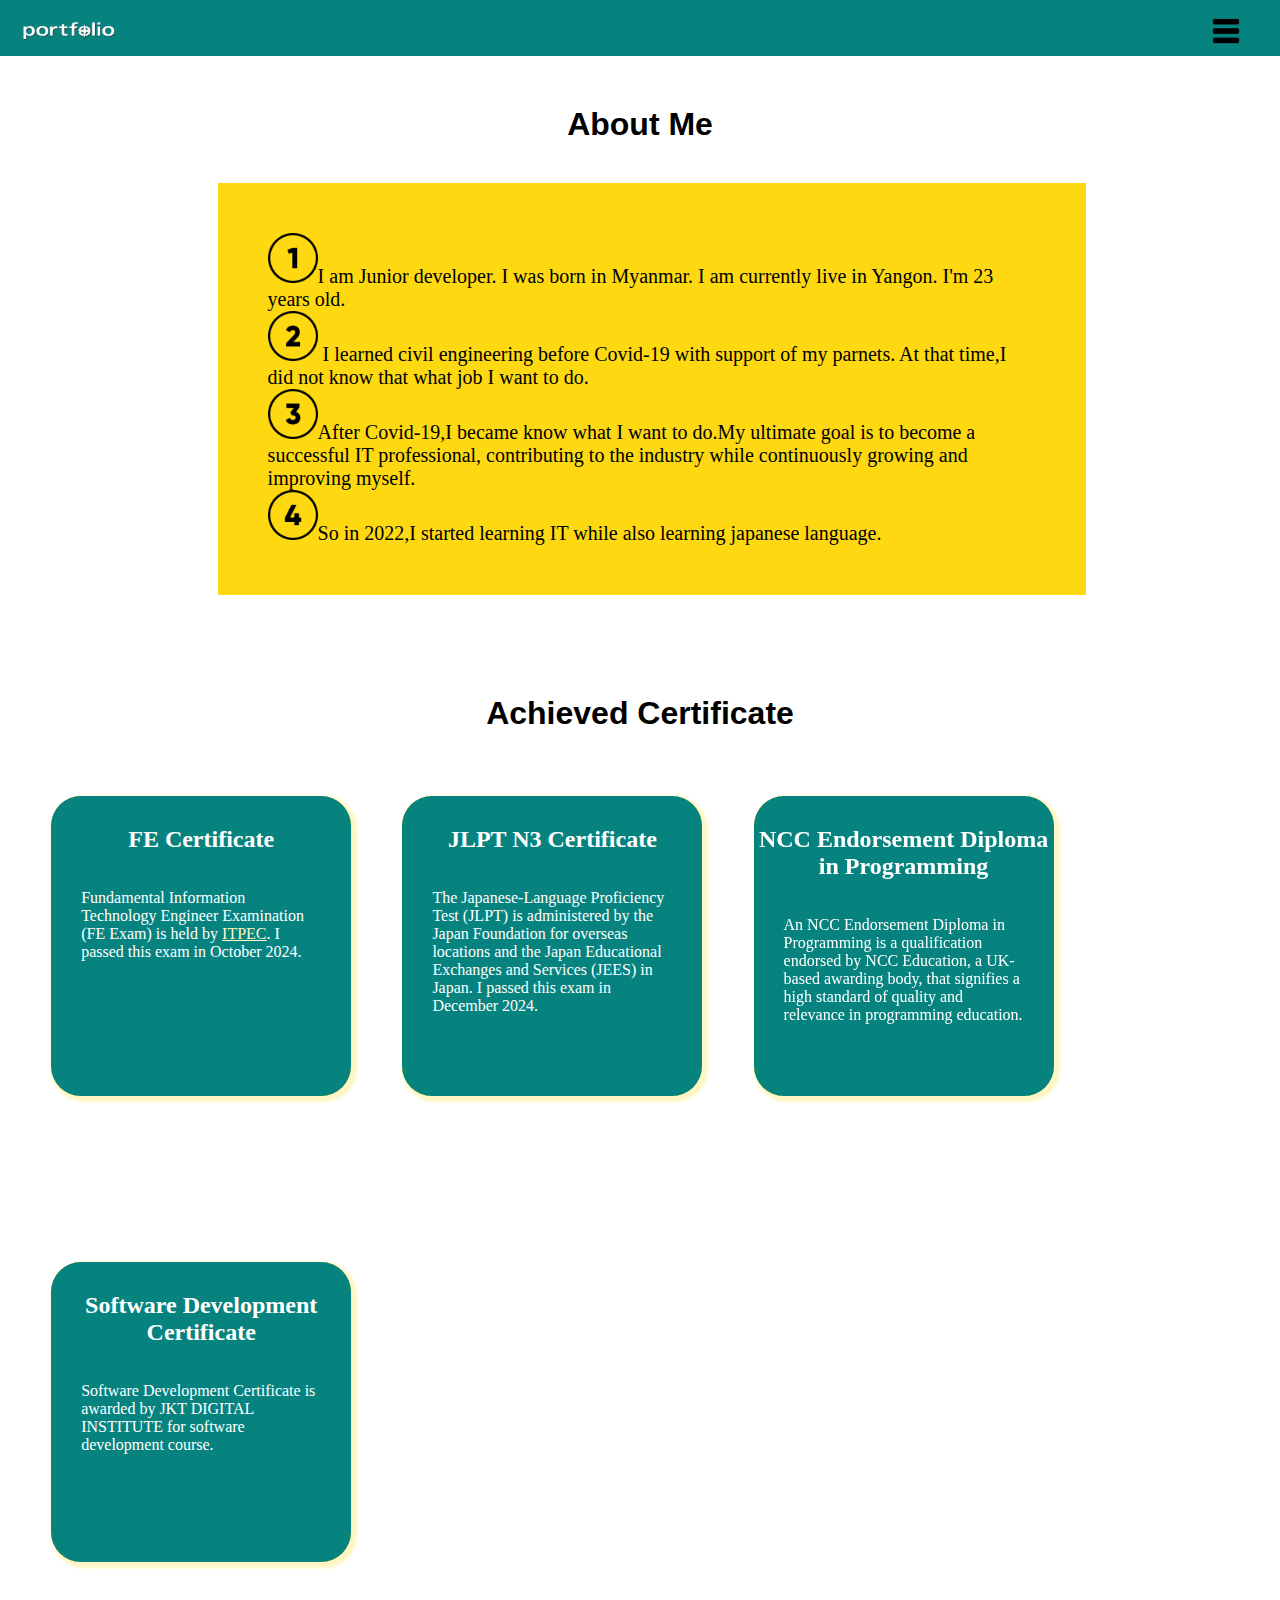
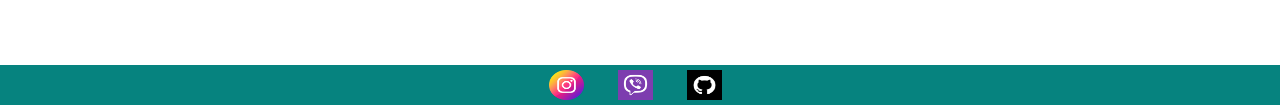
<file: about.html>
<!DOCTYPE html>
<html lang="en">

<head>
    <meta charset="UTF-8">
    <meta name="viewport" content="width=device-width, initial-scale=1.0">
    <title>Nant Nady Htwe Portfolio Website</title>
    <link rel="stylesheet" href="./about.css">
    <link rel="stylesheet" href="./responsive-menu.css">
</head>

<body>
    <nav>
    <a href="./index.html"><img class="img" src="./images/portfolio-logo-black-and-white.png" alt="pic" width="100px" height="100px"></a>
        <ul class="navlist">
            <a href="./index.html">
                <li>Home</li>
            </a>
            <a href="./about.html">
                <li>About</li>
            </a>
            <a href="./skill.html">
                <li>Skills</li>
            </a>
            <a href="./work.html">
                <li>Works</li>
            </a>
            <a href="./contact.html">
                <li>Contact</li>
            </a>
        </ul>

        <div class="navbar">
            <div class="dropdown">
                <button class="dropbtn">
                    <img class="nav-menu" src="./images/15641347.png" alt="nav">
                </button>
                <div class="dropdown-content">
                    <a href="./index.html">Home</a>
                    <a href="./about.html">About</a>
                    <a href="./skill.html">Skills</a>
                    <a href="./work.html">Works</a>
                    <a href="./contact.html">Contact</a>
                </div>
            </div>
    </nav>
    <main>
        <h1 class="about">About Me</h1>
        <!-- <img src="../images/peoplewithcomputer.avif" alt="" class="image"> -->

        <div class="text">
            <img src="./images/number-1.png" alt="" width="50px" height="50px">I am Junior developer. I was born in Myanmar. I am currently live in
                Yangon. I'm 23 years old.

                <br>
                <img src="./images/number-2.png" alt="" width="50px" height="50px">
                    I learned civil engineering before Covid-19 with support of my parnets.
                    At that time,I did not know that what job I want to do.

                    <br>
                    <img src="./images/number-3.png" alt="" width="50px" height="50px">After Covid-19,I became know what I want
                        to do.My ultimate goal is to become a successful IT professional,
                        contributing to the industry while continuously growing and improving myself.
                        <br>
                        <img src="./images/number-4.png" alt="" width="50px" height="50px">So in 2022,I started learning
                        IT while also learning japanese language.
        </div>

        <h1>Achieved Certificate</h1>
        <!-- <div class="certificate"></div>
        <div class="certificate"></div>
        <div class="certificate"></div>
        <div class="certificate"></div> -->

        <div class="flip-box">
            <div class="flip-box-inner">
              <div class="flip-box-front">
                <h2>FE Certificate</h2>
                <br><br>
                <p>Fundamental Information Technology Engineer Examination
                   (FE Exam) is held by <a href="https://itpec.org/">ITPEC</a>. I passed this
                   exam in October 2024.
                </p>
              </div>
              <div class="flip-box-back">
                <img src="./images/FECertificate.jpg" alt="FE">
              </div>
            </div>
        </div>

        <div class="flip-box">
            <div class="flip-box-inner">
              <div class="flip-box-front">
                <h2>JLPT N3 Certificate</h2>
                <br><br>
                <p>The Japanese-Language Proficiency Test (JLPT) is administered by the Japan Foundation for overseas locations and the Japan Educational Exchanges and Services (JEES) in Japan. 
                   I passed this exam in December 2024.
                </p>
              </div>
              <div class="flip-box-back">
                
              </div>
            </div>
        </div>

        <div class="flip-box">
            <div class="flip-box-inner">
              <div class="flip-box-front">
                <h2>NCC Endorsement Diploma in Programming</h2>
                <br><br>
                <p>An NCC Endorsement Diploma in Programming is a qualification endorsed by NCC Education, a UK-based 
                  awarding body, that signifies a high standard of quality and 
                  relevance in programming education.
                </p>
              </div>
              <div class="flip-box-back">
                
              </div>
            </div>
        </div>

        <div class="flip-box">
            <div class="flip-box-inner">
              <div class="flip-box-front">
                <h2>Software Development Certificate</h2>
                <br><br>
                <p>Software Development Certificate is awarded by JKT DIGITAL INSTITUTE for software development course.
                </p>
              </div>
              <div class="flip-box-back">
                
              </div>
            </div>
        </div>

    </main>
    <footer>
        <div class="footer">
            <a href=""><img src="./images/instagram.png" alt="instagram" width="35px" height="30px" class="ig"></a>
            <a href="viber://chat?number=%2B959958231445"><img src="./images/viber0.png" alt="viber" width="35px" height="30px" class="viber"></a>
            <a href="https://github.com/nadyhtwe"><img src="./images/gitimages.png" alt="git" width="35px" height="30px" class="git"></a>
            
        </div>
    </footer>
</body>

</html>
</file>
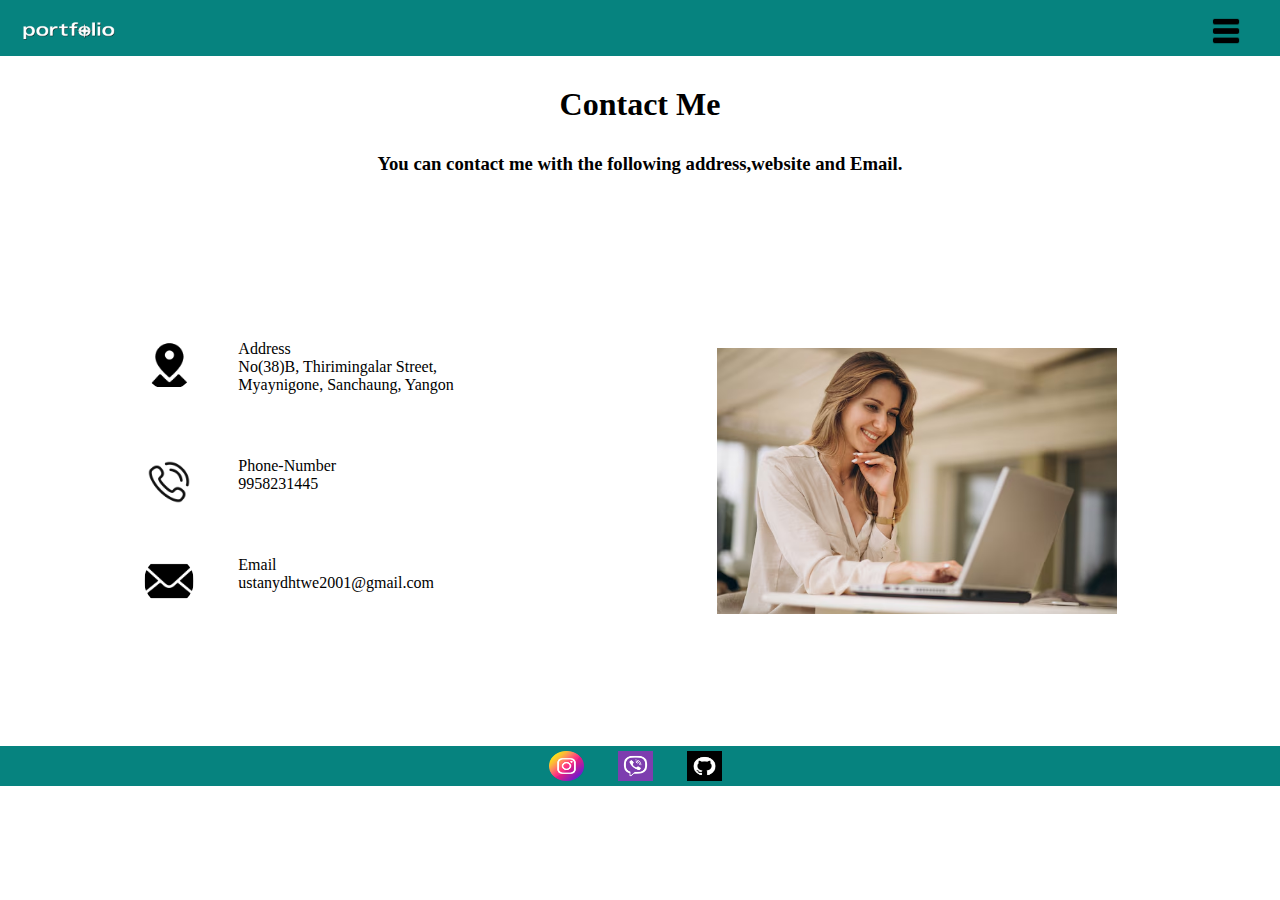
<file: contact.html>
<!DOCTYPE html>
<html lang="en">

<head>
    <meta charset="UTF-8">
    <meta name="viewport" content="width=device-width, initial-scale=1.0">
    <title>Document</title>
    <link rel="stylesheet" href="./contact.css">
    <link rel="stylesheet" href="./responsive-menu.css">
</head>

<body>
    <nav>
    <a href="./index.html"><img class="img" src="./images/portfolio-logo-black-and-white.png" alt="pic" width="100px" height="100px"></a>
        <ul class="navlist">
            <a href="./index.html">
                <li>Home</li>
            </a>
            <a href="./about.html">
                <li>About</li>
            </a>
            <a href="./skill.html">
                <li>Skills</li>
            </a>
            <a href="./work.html">
                <li>Works</li>
            </a>
            <a href="./contact.html">
                <li>Contact</li>
            </a>
        </ul>
        <div class="navbar">
            <div class="dropdown">
                <button class="dropbtn">
                    <img class="nav-menu" src="./images/15641347.png" alt="nav">
                </button>
                <div class="dropdown-content">
                    <a href="./index.html">Home</a>
                    <a href="./about.html">About</a>
                    <a href="./skill.html">Skills</a>
                    <a href="./work.html">Works</a>
                    <a href="./contact.html">Contact</a>
                </div>
            </div>
    </nav>

    <main>
        <h1>Contact Me</h1>
        <h3>You can contact me with the following address,website and Email.
            
        </h3>

        <div class="contactwrap">
            
                <div class="contactdiv">
                    <img src="./images/address.png" alt="" width="50px" height="50px">

                    <p>
                        <span>Address</span>
                        <br>
                        No(38)B, Thirimingalar Street, Myaynigone, Sanchaung, Yangon
                    </p>
                </div>

                <div class="contactdiv">
                    <img src="./images/phoneimage.png" alt="" width="50px" height="50px">
                    <p>
                        <span>Phone-Number</span>
                        <br>
                        9958231445
                    </p>
                </div>

                <div class="contactdiv">
                    <img src="./images/email.png" alt="" width="50px" height="50px">
                    <p>
                        <span>Email</span>
                        <br>
                        ustanydhtwe2001@gmail.com
                    </p>
                </div>

            

           
            
        
        </div>

        <div class="picture">
            <img src="./images/peoplewithcomputer.avif" alt="">
        </div>
       
    </main>
    <footer>
        <div class="footer">
            <a href=""><img src="./images/instagram.png" alt="instagram" width="35px" height="30px" class="ig"></a>
            <a href="viber://chat?number=%2B959958231445"><img src="./images/viber0.png" alt="viber" width="35px" height="30px" class="viber"></a>
            <a href="https://github.com/nadyhtwe"><img src="./images/gitimages.png" alt="git" width="35px" height="30px" class="git"></a>
            
        </div>
    </footer>
</body>

</html>
</file>
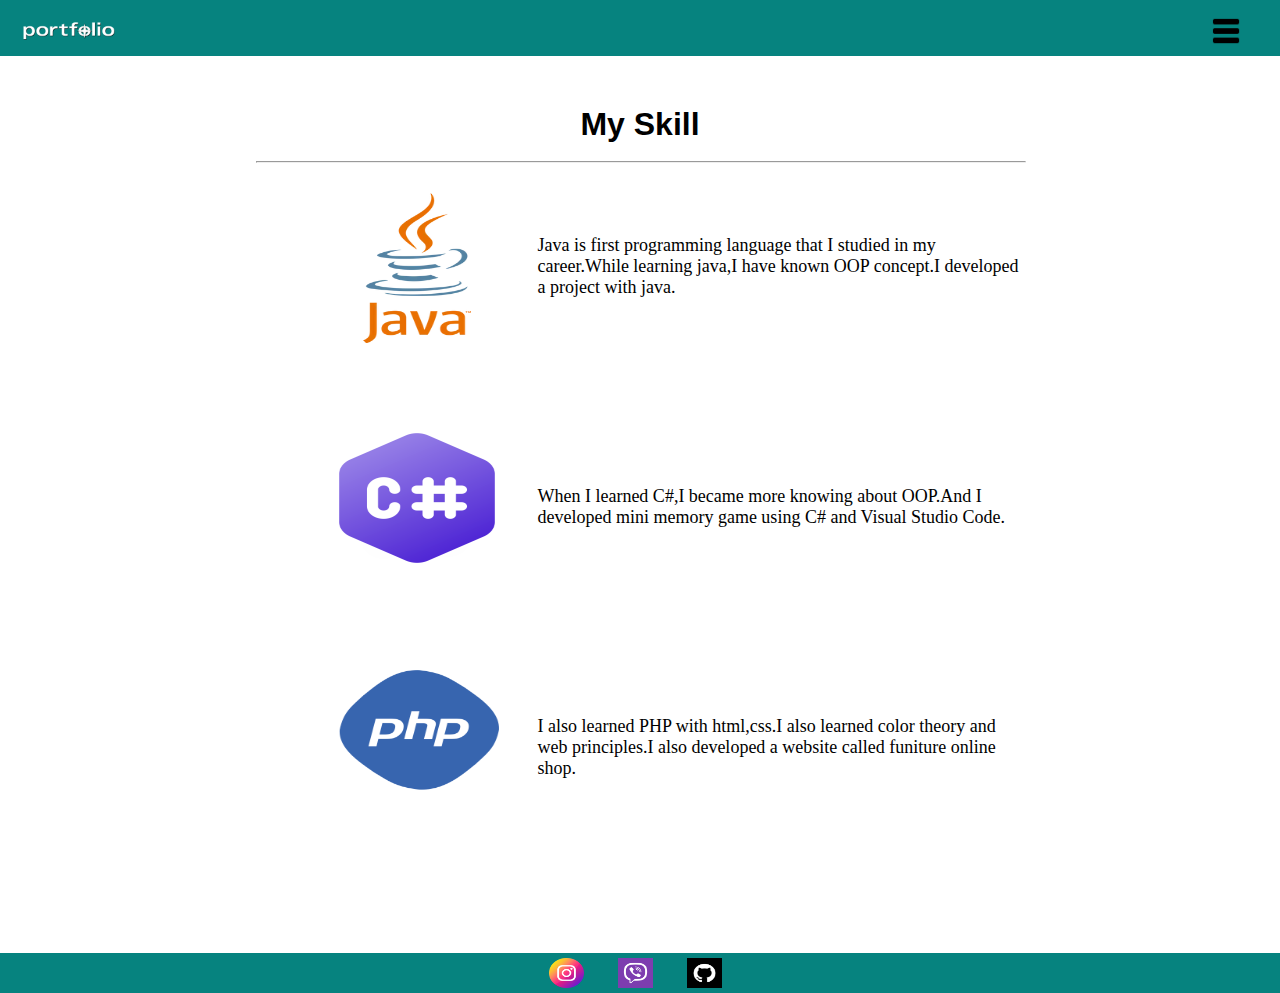
<file: skill.html>
<!DOCTYPE html>
<html lang="en">

<head>
  <meta charset="UTF-8">
  <meta name="viewport" content="width=device-width, initial-scale=1.0">
  <title>Nant Nady Htwe Portfolio Website</title>
  <link rel="stylesheet" href="./skill.css">
  <link rel="stylesheet" href="./responsive-menu.css">
</head>

<body>
  <nav>
  <a href="./index.html"><img class="img" src="./images/portfolio-logo-black-and-white.png" alt="pic" width="100px" height="100px"></a>
    <ul class="navlist">
      <a href="./index.html">
        <li>Home</li>
      </a>
      <a href="./about.html">
        <li>About</li>
      </a>
      <a href="./skill.html">
        <li>Skills</li>
      </a>
      <a href="./work.html">
        <li>Works</li>
      </a>
      <a href="./contact.html">
        <li>Contact</li>
      </a>
    </ul>

    <div class="navbar">
      <div class="dropdown">
        <button class="dropbtn">
          <img class="nav-menu" src="./images/15641347.png" alt="nav">
        </button>
        <div class="dropdown-content">
          <a href="./index.html">Home</a>
          <a href="./about.html">About</a>
          <a href="./skill.html">Skills</a>
          <a href="./work.html">Works</a>
          <a href="./contact.html">Contact</a>
        </div>
      </div>
  </nav>

  <main>
    <h1>My Skill</h1>
    <br>
    <hr>
    <div class="java">

      <p>
        <img src="./images/java.webp" alt="java" br><br><br>
        Java is first programming language that I studied in my career.While
        learning java,I have known OOP concept.I developed a project with
        java.
      </p>

      <p>
        <img src="./images/C_Sharp_Logo_2023.svg.png" alt="C#"><br><br><br>
        When I learned C#,I became more knowing about OOP.And I developed
        mini memory game using C# and Visual Studio Code.
      </p>

      <p>
        <img src="./images/php.png" alt="php" class="php"><br><br><br>
        I also learned PHP with html,css.I also learned
        color theory and web principles.I also developed a website
        called funiture online shop.
      </p>
    </div>
  </main>
  <footer>
        <div class="footer">
            <a href=""><img src="./images/instagram.png" alt="instagram" width="35px" height="30px" class="ig"></a>
            <a href="viber://chat?number=%2B959958231445"><img src="./images/viber0.png" alt="viber" width="35px" height="30px" class="viber"></a>
            <a href="https://github.com/nadyhtwe"><img src="./images/gitimages.png" alt="git" width="35px" height="30px" class="git"></a>
            
        </div>
    </footer>
</body>

</html>
</file>
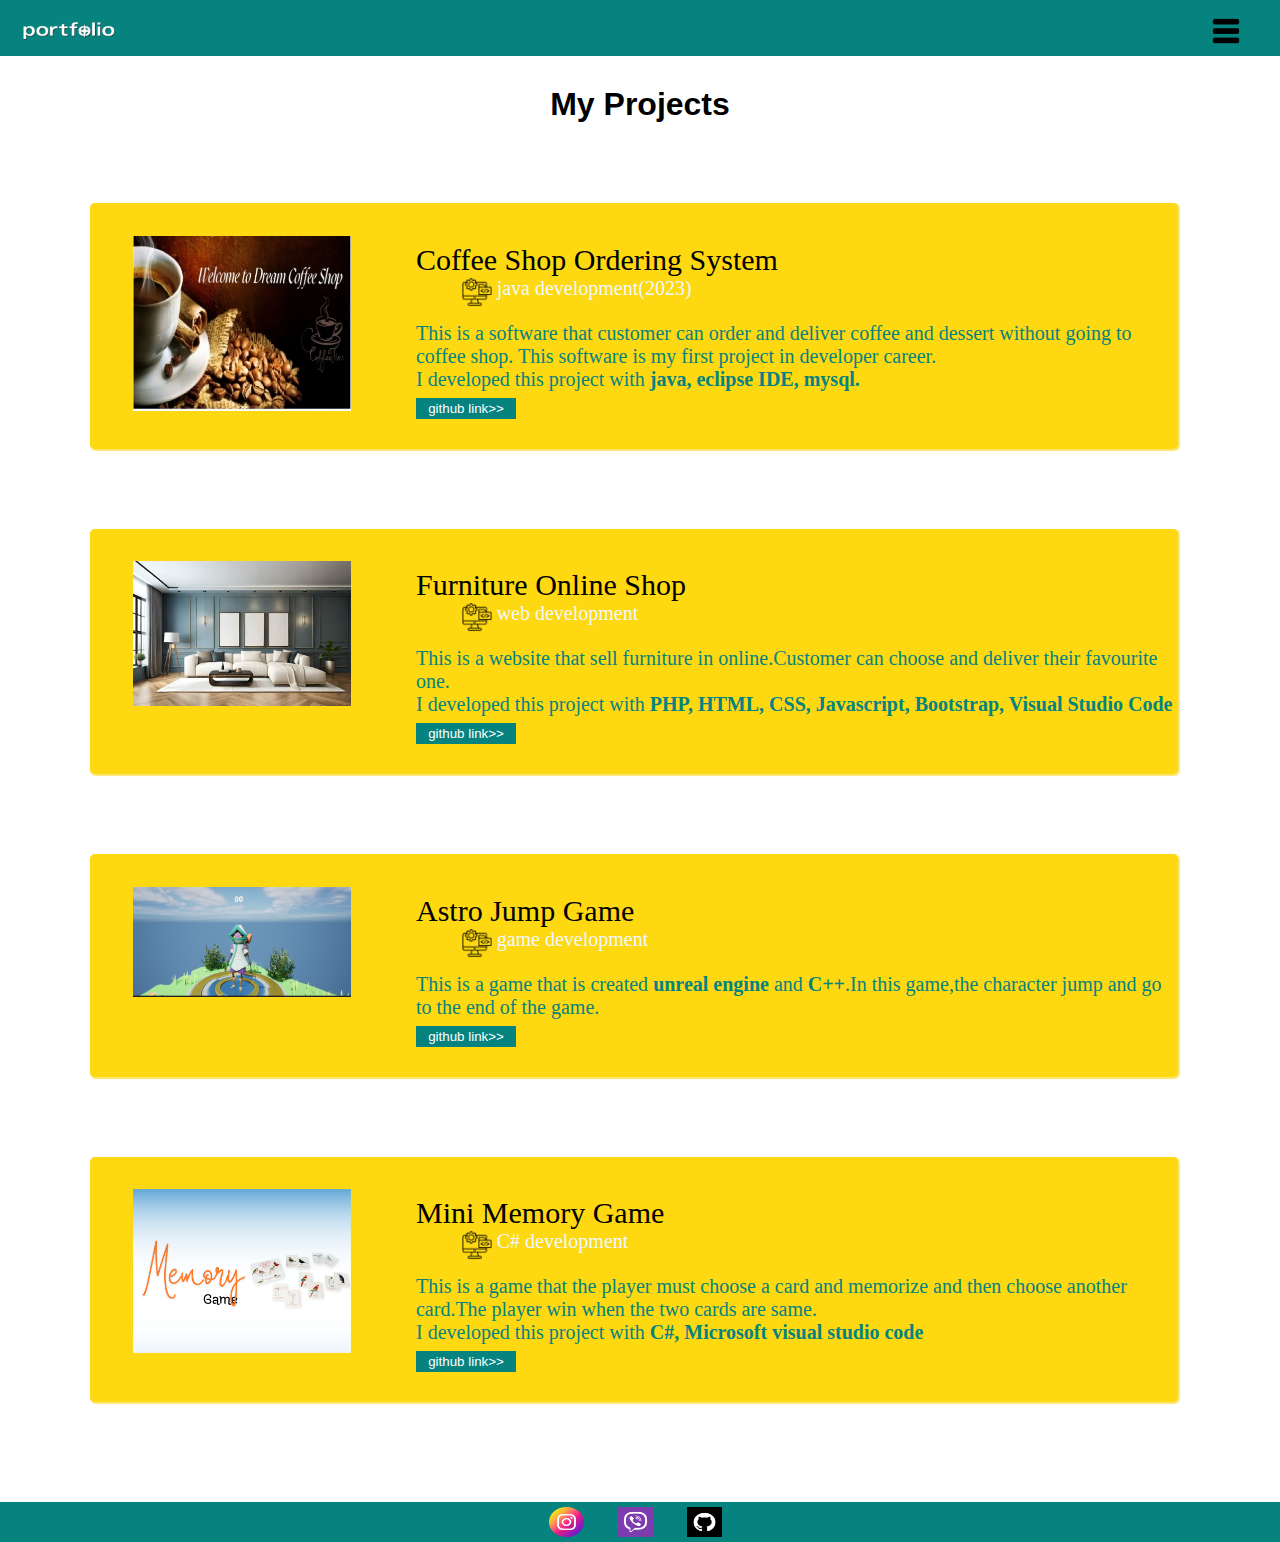
<file: work.html>
<!DOCTYPE html>
<html lang="en">

<head>
  <meta charset="UTF-8">
  <meta name="viewport" content="width=device-width, initial-scale=1.0">
  <title>Document</title>
  <link rel="stylesheet" href="./work.css">
  <link rel="stylesheet" href="./responsive-menu.css">
</head>

<body>
  <nav>
    <a href="./index.html"><img class="img" src="./images/portfolio-logo-black-and-white.png" alt="pic" width="100px" height="100px"></a>
        <ul class="navlist">
            <a href="./index.html">
                <li>Home</li>
            </a>
            <a href="./about.html">
                <li>About</li>
            </a>
            <a href="./skill.html">
                <li>Skills</li>
            </a>
            <a href="./work.html">
                <li>Works</li>
            </a>
            <a href="./contact.html">
                <li>Contact</li>
            </a>
        </ul>
        <div class="navbar">
            <div class="dropdown">
                <button class="dropbtn">
                    <img class="nav-menu" src="./images/15641347.png" alt="nav">
                </button>
                <div class="dropdown-content">
                    <a href="./index.html">Home</a>
                    <a href="./about.html">About</a>
                    <a href="./skill.html">Skills</a>
                    <a href="./work.html">Works</a>
                    <a href="./contact.html">Contact</a>
                </div>
            </div>
    </nav>


  <main>
    <h1>My Projects</h1>

    <div class="projectline1">
      <div class="project1">
        <img src="./images/cbg.jpg" alt="pic1" class="projectimg"><br>
        <p class="p1">Coffee Shop Ordering System</p>
        
        <p class="p2"><img src="./images/software.png" alt="code" class="codeimg">&nbsp;java development(2023)</p>
        <p class="p3">This is a software that customer can order and deliver coffee and dessert
          without going to coffee shop.
          This software is my first project in developer career. <br>
          I developed this project with <b>java, eclipse IDE, mysql.</b><br>
          <a href="">
            <button class="link">github link>></button>
          </a></p>
      </div>

      <div class="project2">
        <img src="./images/hp.jpg" alt="pic1" class="projectimg"><br>
        <p class="p1">Furniture Online Shop</p>
       
        <p class="p2"> <img src="./images/software.png" alt="code" class="codeimg">&nbsp;web development</p>
        <p class="p3">This is a website that sell furniture in online.Customer can choose and deliver
          their favourite one. <br>
          I developed this project with <b>PHP, HTML, CSS, Javascript, 
            Bootstrap, Visual Studio Code
             </b><br>
            <a href="">
            <button class="link">github link>></button>
          </a></p></p>
      </div>

      <div class="project3">
        <img src="./images/caimage.png" alt="pic1" class="projectimg"><br>
        <p class="p1">Astro Jump Game</p>
        
        <p class="p2"><img src="./images/software.png" alt="code" class="codeimg">&nbsp;game development</p>
        <p class="p3">This is a game that is created <b>unreal engine</b> and <b>C++</b>.In this game,the character jump
          and go to the end of the game. <br>
          <a href="">
            <button class="link">github link>></button>
          </a></p>
        </p>
      </div>

      <div class="project4">
        <img src="./images/Memory.png" alt="pic1" class="projectimg" height="200px"><br>
        <p class="p1">Mini Memory Game</p>
        
        <p class="p2"><img src="./images/software.png" alt="code" class="codeimg">&nbsp;C# development</p>
        <p class="p3">This is a game that the player must choose a card and
          memorize and then choose another card.The player win when the two cards are same.<br>
          I developed this project with <b>C#, Microsoft visual studio code</b> <br>
          <a href="">
            <button class="link">github link>></button>
          </a></p>
        </p>
      </div>


    </div>
  </main>
  <footer>
        <div class="footer">
            <a href=""><img src="./images/instagram.png" alt="instagram" width="35px" height="30px" class="ig"></a>
            <a href="viber://chat?number=%2B959958231445"><img src="./images/viber0.png" alt="viber" width="35px" height="30px" class="viber"></a>
            <a href="https://github.com/nadyhtwe"><img src="./images/gitimages.png" alt="git" width="35px" height="30px" class="git"></a>
            
        </div>
    </footer>
</body>

</html>
</file>
<file: about.css>
* {
    margin: 0;
    padding: 0;
}

/* body {
    background-color: #FFF6C4;
} */

.about{
    margin-top: 50px;
}

h1 {
    margin-top: 100px;
    text-align: center;
    font-family: 'Segoe UI', Tahoma, Geneva, Verdana, sans-serif;
}

/* .image {
    margin-top: 60px;
    margin-left: 20%;
    width: 60%;
    height: 500px;
} */

.text {
    background-color: #FED811;
    margin-top: 40px;
    margin-left: 17%;
    width: 60%;
    height: auto;
    padding: 50px;
    font-size: 20px;  
}

/* .certificate{
    width: 300px;
    height: 300px;
    background-color: #FED811;
    float: left;
    margin-left: 4%;
    margin-top: 5%;
} */

.flip-box {
    width: 300px;
    height: 300px;
    background-color: #FED811;
    float: left;
    margin-left: 4%;
    margin-top: 5%;
    margin-bottom: 8%;
    box-shadow: 3px 3px 3px 3px #FFF6C4;
    border-radius: 10%;
    z-index: -1;
  }
  
  .flip-box-inner {
    position: relative;
    width: 100%;
    height: 100%;
    transition: transform 0.8s;
    transform-style: preserve-3d;
  }
  
  .flip-box:hover .flip-box-inner {
    transform: rotateY(180deg);
  }
  
  .flip-box-front, .flip-box-back {
    position: absolute;
    width: 100%;
    height: 100%;
    -webkit-backface-visibility: hidden;
    backface-visibility: hidden;
  }
  
  .flip-box-front {
    background-color: #06837F;
    color: white;
    border-radius: 10%;
  }
  
  .flip-box-front h2{
    text-align: center;
    margin-top: 10%;
  }

  .flip-box-front span{
    margin-left: 24%;
  }

  .flip-box-front p{
    margin-left: 10%;
    margin-right: 10%;
  }
  
  .flip-box-front a{
    color: #FFF6C4;
  }


  .flip-box-back {
    background-color: #FED811;
    color: white;
    transform: rotateY(180deg);
    border-radius: 10%;
  }
 
  .flip-box-back img{
    width: 270px;
    height: 270px;
    margin-left: 4.5%;
    margin-top: 5%;
  }


/* .footer {
    position: fixed;
    bottom: 0;
    width: 100%;
    background-color: #06837F;
    height: 40px;
    text-align: center;
} */

.footer {
  clear: both;
  margin-top: 120px;
  margin-bottom: 0px;
  background-color: #06837F;
  height: 40px;
  text-align: center;
}

.footer img {
    margin-left: 10px;
    margin-right: 20px;
    margin-top: 5px;
}

@media (max-width: 580px){
    .flip-box{
        margin-left: 20%;
        margin-top: 10%;
    }
    .text{
        margin-left: 12%;
    }
}
@media (max-width: 450px){
  .text{
    margin-left: 7%;
  }
  .flip-box{
    margin-left: 8%;
    margin-top: 10%;
    font-size: 15px;
  }
}
</file>
<file: responsive-menu.css>
* {
  margin: 0;
  padding: 0;
}

nav {
  background-color: #06837F;
  height: 3.5rem;
  position: sticky;
  top: 0;
}

.img {
  display: inline-block;
  margin-top: -1.2rem;
  margin-left: 1.2rem;
}

.navlist {
  margin-top: -4rem;
  margin-left: 70%;
}

.navlist li {
  list-style-type: none;
  display: inline-block;
  width: 5rem;
  height: 3rem;
  color: aliceblue;
}

.navlist li:hover {
  color: #FED811;

}

.nav-menu {
  width: 30px;
  height: 30px;
  background-color: none;
}

.navbar {
  display: none;
}

@media(max-width: 1500px) {
  .navlist {
    display: none;
  }

  .navbar {
    display: inherit;
    margin-left: 94%;
    margin-top: -75px;
  }

  .dropdown .dropbtn {
    font-size: 16px;
    border: none;
    outline: none;
    color: white;
    padding: 6px 8px;
    background-color: inherit;
    font-family: inherit;
    margin: 0;
  }

  .navbar a:hover,
  .dropdown:hover .dropbtn {
    background-color: #FED811;
    border-radius: 2px;
  }

  .dropdown-content {
    display: none;
    position: absolute;
    background-color: #f9f9f9;
    min-width: 160px;
    box-shadow: 0px 8px 16px 0px rgba(0, 0, 0, 0.2);
    z-index: 1;
  }

  .dropdown-content a {
    float: none;
    color: black;
    padding: 12px 16px;
    text-decoration: none;
    display: block;
    text-align: left;
  }

  .dropdown-content a:hover {
    background-color: #06837F;
  }

  .dropdown:hover .dropdown-content {
    display: block;
  }
}

@media(max-width: 1150px) {

  .navbar {
    margin-left: 92%;
  }

}

@media(max-width: 950px) {

  .navbar {
    margin-left: 90%;
  }

}

@media(max-width: 750px) {

  .navbar {
    margin-left: 88%;
  }

}

@media(max-width: 600px){
  .navbar {
    margin-left: 85%;
  }
} 

@media(max-width: 450px){
  .navbar {
    margin-left: 78%;
  }
}
</file>
<file: contact.css>
* {
    margin: 0;
    padding: 0;
}

h1,
h3 {
    text-align: center;
    margin-top: 30px;
}

h3 {
    margin-left: 10%;
    margin-right: 10%;
}

.contactdiv{
    margin-top: 20px;
    margin-left: 10%;
    margin-top: 15%;
}

.contactdiv img { 
    float: left;
    border-radius: 50%;
}

.contactwrap {
    float: left;
    margin-left: 8%;
    margin-top: 8%;
}

.contactdiv p{
    margin-left: 25%;
}

.picture{
    margin-left: 45%;
    margin-top: 8%;
    
}

.picture img{
    width: 650px;
}

.footer {
    clear: both;
    margin-top: 10%;
    margin-bottom: 0px;
    background-color: #06837F;
    height: 40px;
    text-align: center;
}

.footer img {
    margin-left: 10px;
    margin-right: 20px;
    margin-top: 5px;
}

@media(max-width: 1300px) {
   
    .picture img{
        margin-top: 10%;
        margin-left: 20%;
        width: 400px;
    } 
    
}

@media(max-width: 1000px) {
     .contactwrap{
        margin-left: 8%;
    }
    .picture img{
        margin-top: 10%;
        margin-left: 20%;
        width: 300px;
        margin-bottom: 20px;
    } 
}

@media(max-width: 900px) {
     .picture img{
        margin-top: 10%;
        margin-left: 20%;
        width: 250px;
        margin-bottom: 20px;
    } 
    .contactwrap{
        margin-left: 8%;
        margin-bottom: 50px;
    }
}

@media(max-width: 800px){
    .picture img{
        display: none;
    }
}

@media(max-width: 600px) {
     .picture img{
        display: none;
    }
    .contactwrap{
        margin-left: 8%;
        margin-bottom: 20%;
    }
}

@media(max-width: 500px) {
    .contactwrap{
        margin-left: 5%;
        margin-bottom: 10%;
    }
     .picture img{
        display: none;
    }
   
}

@media(max-width: 450px) {
    .picture img{
        display: none;
    }
    .contactwrap{
        margin-left: -1%;
        margin-bottom: 30%;
    }
    
}
</file>
<file: skill.css>
* {
  margin: 0;
  padding: 0;
}

/* body {
  background-color: #FFF6C4;
} */

h1 {
  margin-top: 50px;
  text-align: center;
  font-family: 'Segoe UI', Tahoma, Geneva, Verdana, sans-serif;
}

hr {
  width: 60%;
  margin-left: 20%;

}

.java img {
  float: left;
  margin-left: 8%;
  height: 150px;
  width: 200px;
  padding-right: 20px;
}

.java p {
  margin-bottom: 10px;
  font-size: 18px;
}

.image {
  margin-top: 30px;
  margin-left: 13%;
  width: 1000px;
  height: 400px;
}

p {
  margin-top: 30px;
  margin-left: 20%;
  width: 60%;
  height: 200px;
}

.footer {
  margin-top: 100px;
  margin-bottom: 0px;
  background-color: #06837F;
  height: 40px;
  text-align: center;
}

.footer img {
  margin-left: 10px;
  margin-right: 20px;
  /* float: right; */
  margin-top: 5px;
}

@media (max-width: 450px) {
  h1 {
    margin-top: 20px;
  }
  .java p {
  margin-bottom: 50px;
  font-size: 15px;
}
}
</file>
<file: work.css>
* {
  margin: 0;
  padding: 0;
}

/* body {
  background-color: #FFF6C4;
} */

h1 {
  margin-top: 30px;
  text-align: center;
  font-family: 'Segoe UI', Tahoma, Geneva, Verdana, sans-serif;
}

.project1,.project2,.project4 {
  display: inline-block;
  width: 85%;
  height: 50%;
  margin-top: 80px;
  margin-left: 7%;
  background-color: #FED811;
  border-radius: 5px;
  box-shadow: 1px 1px 1px 1px rgb(253, 230, 111);
}

.project3{
  display: inline-block;
  width: 85%;
  height: 100%;
  margin-top: 80px;
  margin-left: 7%;
  background-color: #FED811;
  border-radius: 5px;
  box-shadow: 1px 1px 1px 1px rgb(253, 230, 111);
}


.projectimg {
  padding-left: 4%;
  padding-top: 3%;
  margin-bottom: 3%;
  float: left;
  width: 20%;
  height: auto;
}

.p1 {
  margin-top: 2%;
  padding-left: 30%;
  font-size: 30px;
}

.p2 {
  margin-left: 30%;
  font-size: 20px;
  color: aliceblue;
}

.p3 {
  margin-top: 2%;
  margin-left: 30%;
  font-size: 20px;
  color: #06837F;
}

.codeimg {
  margin-left: 6%;
  width: 30px;
  height: 30px;
  float: left;
}

 .link{
  margin-top: 7px;
  margin-bottom: 30px;
  width: 100px;
  padding: 3px;
  border: none;
  background-color: #06837F;
  color: white;
}

.link:hover{
background-color: #FFF6C4;
color: black;
} 

.footer {
  margin-top: 100px;
  margin-bottom: 0px;
  background-color: #06837F;
  height: 40px;
  text-align: center;
}

.footer img {
  margin-left: 10px;
  margin-right: 20px;
  margin-top: 5px;
}

@media (max-width: 450px) {

  .projectline1{
    margin-left: 2%;
    
  }
  .p3{
    font-size: 15px;
  }
  .projectimg{
    margin-top: 5%;
  }
  .codeimg {
  margin-left: 4%;
  width: 20px;
  height: 20px;
}
.p2{
  font-size: 15px;
}
  
}
</file>
